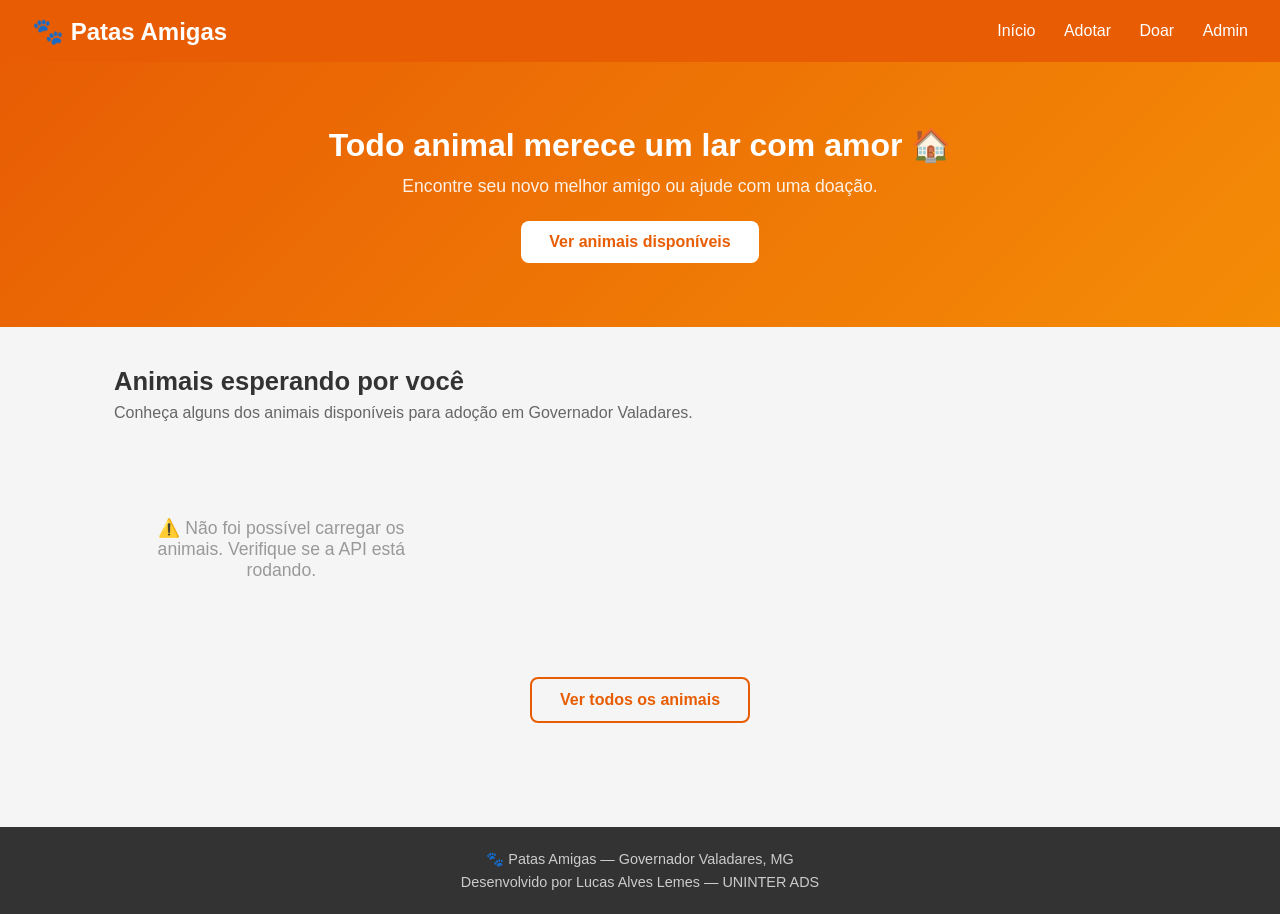
<file: index.html>
<!DOCTYPE html>
<html lang="pt-BR">
<head>
    <meta charset="UTF-8">
    <meta name="viewport" content="width=device-width, initial-scale=1.0">
    <title>Patas Amigas — Adoção e Doação Animal</title>
    <link rel="stylesheet" href="css/style.css">
</head>
<body>

    <header>
        <h1><span>🐾</span> Patas Amigas</h1>
        <nav>
            <a href="index.html">Início</a>
            <a href="adocao.html">Adotar</a>
            <a href="doacoes.html">Doar</a>
            <a href="admin.html">Admin</a>
        </nav>
    </header>

    <section class="hero">
        <h2>Todo animal merece um lar com amor 🏠</h2>
        <p>Encontre seu novo melhor amigo ou ajude com uma doação.</p>
        <a href="adocao.html" class="btn btn-primary">Ver animais disponíveis</a>
    </section>

    <div class="container">
        <h2 class="section-title">Animais esperando por você</h2>
        <p class="section-subtitle">Conheça alguns dos animais disponíveis para adoção em Governador Valadares.</p>

        <div id="lista-animais" class="animais-grid">
            <p class="loading">Carregando animais... 🐾</p>
        </div>

        <div style="text-align:center; margin-top: 32px;">
            <a href="adocao.html" class="btn btn-outline">Ver todos os animais</a>
        </div>
    </div>

    <footer>
        <p>🐾 Patas Amigas — Governador Valadares, MG</p>
        <p style="margin-top:6px;">Desenvolvido por Lucas Alves Lemes — UNINTER ADS</p>
    </footer>

    <script src="js/api.js"></script>
    <script>
        async function carregarAnimais() {
            const lista = document.getElementById('lista-animais');

            try {
                const animais = await Api.getAnimaisDisponiveis();

                if (animais.length === 0) {
                    lista.innerHTML = `
                        <div class="empty-state">
                            <p>😢 Nenhum animal disponível no momento.</p>
                        </div>`;
                    return;
                }

                // Mostra apenas os 3 primeiros na home
                const primeiros = animais.slice(0, 3);

                lista.innerHTML = primeiros.map(animal => `
                    <div class="animal-card">
                        <div class="animal-card-img">
                            ${animal.especie === 'Cachorro' ? '🐶' : '🐱'}
                        </div>
                        <div class="animal-card-body">
                            <span class="badge badge-disponivel">Disponível</span>
                            <span class="badge badge-${animal.especie.toLowerCase()}">
                                ${animal.especie}
                            </span>
                            <h3>${animal.nome}</h3>
                            <p>📍 ${animal.cidade} &nbsp;|&nbsp; 📏 Porte ${animal.porte}</p>
                            <p class="descricao">${animal.descricao}</p>
                            <a href="adocao.html?id=${animal.id}" class="btn btn-secondary">
                                Quero adotar
                            </a>
                        </div>
                    </div>
                `).join('');

            } catch (erro) {
                lista.innerHTML = `
                    <div class="empty-state">
                        <p>⚠️ Não foi possível carregar os animais. Verifique se a API está rodando.</p>
                    </div>`;
            }
        }

        carregarAnimais();
    </script>

</body>
</html>
</file>
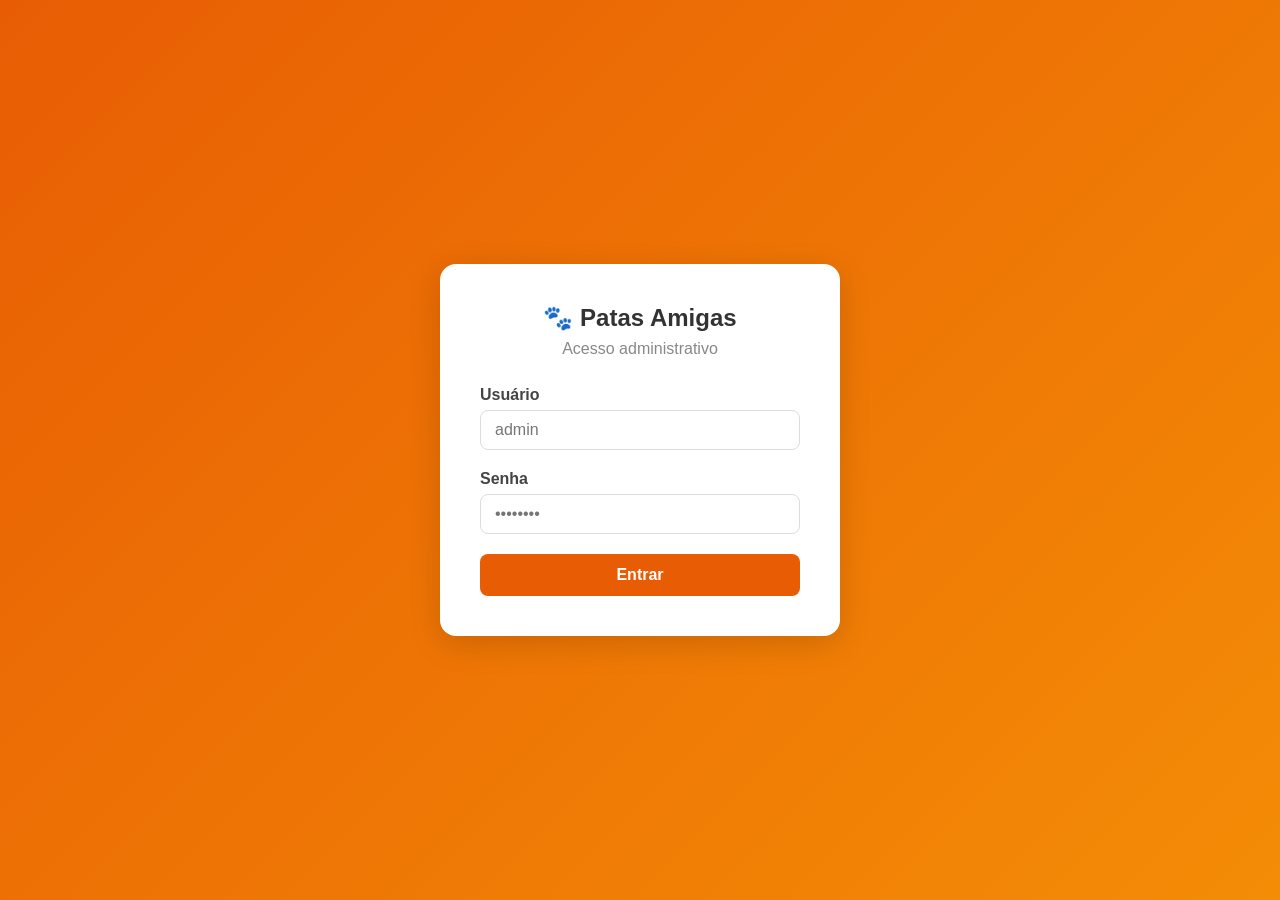
<file: admin.html>
<!DOCTYPE html>
<html lang="pt-BR">
<head>
    <meta charset="UTF-8">
    <meta name="viewport" content="width=device-width, initial-scale=1.0">
    <title>Painel Admin — Patas Amigas</title>
    <link rel="stylesheet" href="css/style.css">
</head>
<body>

    <!-- Tela de Login -->
    <div id="tela-login" class="login-container">
        <div class="login-card">
            <h2>🐾 Patas Amigas</h2>
            <p>Acesso administrativo</p>

            <div id="alerta-login" class="alert"></div>

            <div class="form-group">
                <label for="usuario">Usuário</label>
                <input type="text" id="usuario" placeholder="admin">
            </div>

            <div class="form-group">
                <label for="senha">Senha</label>
                <input type="password" id="senha" placeholder="••••••••"
                    onkeypress="if(event.key==='Enter') fazerLogin()">
            </div>

            <button class="btn btn-secondary" 
                style="width:100%;" onclick="fazerLogin()">
                Entrar
            </button>
        </div>
    </div>

    <!-- Painel Admin (oculto até login) -->
    <div id="tela-admin" style="display:none;">

        <header>
            <h1><span>🐾</span> Patas Amigas — Admin</h1>
            <div style="display:flex; align-items:center; gap:16px;">
                <span id="nome-usuario" style="color:white; font-size:0.9rem;"></span>
                <button class="btn btn-outline" 
                    style="color:white; border-color:white; padding:8px 16px;"
                    onclick="fazerLogout()">
                    Sair
                </button>
            </div>
        </header>

        <div class="container">

            <!-- Cards de resumo -->
            <div style="display:grid; grid-template-columns:repeat(auto-fill, minmax(200px,1fr)); gap:16px; margin-bottom:40px;">
                <div style="background:white; border-radius:12px; padding:24px; box-shadow:0 2px 8px rgba(0,0,0,0.08); text-align:center;">
                    <p style="color:#666; margin-bottom:8px;">Solicitações pendentes</p>
                    <h2 id="count-pendentes" style="color:#e65100; font-size:2rem;">-</h2>
                </div>
                <div style="background:white; border-radius:12px; padding:24px; box-shadow:0 2px 8px rgba(0,0,0,0.08); text-align:center;">
                    <p style="color:#666; margin-bottom:8px;">Total arrecadado</p>
                    <h2 id="count-total" style="color:#2d6a4f; font-size:2rem;">-</h2>
                </div>
                <div style="background:white; border-radius:12px; padding:24px; box-shadow:0 2px 8px rgba(0,0,0,0.08); text-align:center;">
                    <p style="color:#666; margin-bottom:8px;">Doações a confirmar</p>
                    <h2 id="count-doacoes-pendentes" style="color:#e85d04; font-size:2rem;">-</h2>
                </div>
            </div>

            <!-- Abas -->
            <div class="admin-tabs">
                <button class="tab-btn ativo" onclick="trocarAba('solicitacoes', this)">
                    📋 Solicitações
                </button>
                <button class="tab-btn" onclick="trocarAba('doacoes', this)">
                    💛 Doações
                </button>
                <button class="tab-btn" onclick="trocarAba('animais', this)">
                    🐾 Animais
                </button>
            </div>

            <!-- Aba Solicitações -->
            <div id="tab-solicitacoes" class="tab-content ativo">
                <div id="tabela-solicitacoes">
                    <p class="loading">Carregando solicitações...</p>
                </div>
            </div>

            <!-- Aba Doações -->
            <div id="tab-doacoes" class="tab-content">
                <div id="tabela-doacoes">
                    <p class="loading">Carregando doações...</p>
                </div>
            </div>

            <!-- Aba Animais -->
            <div id="tab-animais" class="tab-content">

                <!-- Formulário de cadastro -->
                <div class="form-card" style="margin-bottom:32px;">
                    <h3 style="margin-bottom:20px;">Cadastrar novo animal</h3>

                    <div id="alerta-animal" class="alert"></div>

                    <div style="display:grid; grid-template-columns:1fr 1fr; gap:16px;">
                        <div class="form-group">
                            <label>Nome *</label>
                            <input type="text" id="a-nome" placeholder="Nome do animal">
                        </div>
                        <div class="form-group">
                            <label>Espécie *</label>
                            <select id="a-especie">
                                <option value="">Selecione...</option>
                                <option value="Cachorro">Cachorro</option>
                                <option value="Gato">Gato</option>
                            </select>
                        </div>
                        <div class="form-group">
                            <label>Porte *</label>
                            <select id="a-porte">
                                <option value="">Selecione...</option>
                                <option value="Pequeno">Pequeno</option>
                                <option value="Médio">Médio</option>
                                <option value="Grande">Grande</option>
                            </select>
                        </div>
                        <div class="form-group">
                            <label>Cidade *</label>
                            <input type="text" id="a-cidade" placeholder="Cidade">
                        </div>
                    </div>

                    <div class="form-group">
                        <label>Descrição *</label>
                        <textarea id="a-descricao" placeholder="Descrição do animal..."></textarea>
                    </div>

                    <button class="btn btn-secondary" onclick="cadastrarAnimal()">
                        Cadastrar animal
                    </button>
                </div>

                <!-- Lista de todos os animais -->
                <div id="tabela-animais">
                    <p class="loading">Carregando animais...</p>
                </div>
            </div>

        </div>
    </div>

    <script src="js/api.js"></script>
    <script>
        // ===== AUTH =====
        async function fazerLogin() {
            const usuario = document.getElementById('usuario').value.trim();
            const senha = document.getElementById('senha').value.trim();

            if (!usuario || !senha) {
                mostrarAlertaLogin('Preencha usuário e senha.', 'error');
                return;
            }

            try {
                const res = await Api.login(usuario, senha);

                if (res.ok) {
                    const dados = await res.json();
                    salvarToken(dados.token, dados.usuario);
                    abrirPainel();
                } else {
                    mostrarAlertaLogin('Usuário ou senha inválidos.', 'error');
                }
            } catch {
                mostrarAlertaLogin('Erro ao conectar com a API.', 'error');
            }
        }

        function fazerLogout() {
            removerToken();
            document.getElementById('tela-admin').style.display = 'none';
            document.getElementById('tela-login').style.display = 'flex';
        }

        function abrirPainel() {
            document.getElementById('tela-login').style.display = 'none';
            document.getElementById('tela-admin').style.display = 'block';
            document.getElementById('nome-usuario').textContent = 
                localStorage.getItem('patas_usuario');
            carregarTudo();
        }

        function mostrarAlertaLogin(msg, tipo) {
            const el = document.getElementById('alerta-login');
            el.textContent = msg;
            el.className = `alert alert-${tipo}`;
            el.style.display = 'block';
        }

        // ===== ABAS =====
        function trocarAba(aba, btn) {
            document.querySelectorAll('.tab-content').forEach(t => 
                t.classList.remove('ativo'));
            document.querySelectorAll('.tab-btn').forEach(b => 
                b.classList.remove('ativo'));
            document.getElementById(`tab-${aba}`).classList.add('ativo');
            btn.classList.add('ativo');
        }

        // ===== CARREGAR TUDO =====
        async function carregarTudo() {
            await Promise.all([
                carregarSolicitacoes(),
                carregarDoacoes(),
                carregarAnimais()
            ]);
        }

        // ===== SOLICITAÇÕES =====
        async function carregarSolicitacoes() {
            const container = document.getElementById('tabela-solicitacoes');
            try {
                const lista = await Api.getSolicitacoes();

                const pendentes = lista.filter(s => s.status === 'Pendente').length;
                document.getElementById('count-pendentes').textContent = pendentes;

                if (lista.length === 0) {
                    container.innerHTML = '<p class="loading">Nenhuma solicitação encontrada.</p>';
                    return;
                }

                container.innerHTML = `
                    <table class="admin-table">
                        <thead>
                            <tr>
                                <th>#</th>
                                <th>Solicitante</th>
                                <th>Animal</th>
                                <th>Contato</th>
                                <th>Data</th>
                                <th>Status</th>
                                <th>Ações</th>
                            </tr>
                        </thead>
                        <tbody>
                            ${lista.map(s => `
                                <tr>
                                    <td>${s.id}</td>
                                    <td>
                                        <strong>${s.nomeSolicitante}</strong><br>
                                        <small>${s.tipoResidencia} — ${s.temOutrosAnimais}</small>
                                    </td>
                                    <td>${s.animal?.nome ?? 'N/A'}</td>
                                    <td>
                                        ${s.email}<br>
                                        <small>${s.telefone}</small>
                                    </td>
                                    <td>${new Date(s.dataSolicitacao).toLocaleDateString('pt-BR')}</td>
                                    <td>
                                        <span class="status-badge status-${s.status.toLowerCase()}">
                                            ${s.status}
                                        </span>
                                    </td>
                                    <td>
                                        ${s.status === 'Pendente' ? `
                                            <button class="btn btn-sm btn-success" 
                                                onclick="atualizarSolicitacao(${s.id}, 'Aprovada')">
                                                Aprovar
                                            </button>
                                            <button class="btn btn-sm btn-danger"
                                                style="margin-top:4px;"
                                                onclick="atualizarSolicitacao(${s.id}, 'Recusada')">
                                                Recusar
                                            </button>
                                        ` : '—'}
                                    </td>
                                </tr>
                            `).join('')}
                        </tbody>
                    </table>
                `;
            } catch {
                container.innerHTML = '<p class="loading">Erro ao carregar solicitações.</p>';
            }
        }

        async function atualizarSolicitacao(id, status) {
            const confirmado = confirm(`Deseja ${status === 'Aprovada' ? 'aprovar' : 'recusar'} esta solicitação?`);
            if (!confirmado) return;

            const res = await Api.atualizarStatusSolicitacao(id, status);
            if (res.ok) {
                await carregarSolicitacoes();
                await carregarAnimais();
            }
        }

        // ===== DOAÇÕES =====
        async function carregarDoacoes() {
            const container = document.getElementById('tabela-doacoes');
            try {
                const lista = await Api.getDoacoes();
                const total = await Api.getTotal();

                document.getElementById('count-total').textContent = 
                    `R$ ${total.totalArrecadado.toFixed(2).replace('.', ',')}`;

                const pendentes = lista.filter(d => d.status === 'Pendente').length;
                document.getElementById('count-doacoes-pendentes').textContent = pendentes;

                if (lista.length === 0) {
                    container.innerHTML = '<p class="loading">Nenhuma doação encontrada.</p>';
                    return;
                }

                container.innerHTML = `
                    <table class="admin-table">
                        <thead>
                            <tr>
                                <th>#</th>
                                <th>Doador</th>
                                <th>Valor</th>
                                <th>Forma</th>
                                <th>Mensagem</th>
                                <th>Data</th>
                                <th>Status</th>
                                <th>Ações</th>
                            </tr>
                        </thead>
                        <tbody>
                            ${lista.map(d => `
                                <tr>
                                    <td>${d.id}</td>
                                    <td>
                                        <strong>${d.nomeDoador}</strong><br>
                                        <small>${d.email}</small>
                                    </td>
                                    <td>R$ ${d.valor.toFixed(2).replace('.', ',')}</td>
                                    <td>${d.formaPagamento}</td>
                                    <td>${d.mensagem || '—'}</td>
                                    <td>${new Date(d.dataDoacao).toLocaleDateString('pt-BR')}</td>
                                    <td>
                                        <span class="status-badge status-${d.status.toLowerCase()}">
                                            ${d.status}
                                        </span>
                                    </td>
                                    <td>
                                        ${d.status === 'Pendente' ? `
                                            <button class="btn btn-sm btn-success"
                                                onclick="confirmarDoacao(${d.id})">
                                                Confirmar
                                            </button>
                                            <button class="btn btn-sm btn-danger"
                                                style="margin-top:4px;"
                                                onclick="cancelarDoacao(${d.id})">
                                                Cancelar
                                            </button>
                                        ` : '—'}
                                    </td>
                                </tr>
                            `).join('')}
                        </tbody>
                    </table>
                `;
            } catch {
                container.innerHTML = '<p class="loading">Erro ao carregar doações.</p>';
            }
        }

        async function confirmarDoacao(id) {
            if (!confirm('Confirmar esta doação?')) return;
            const res = await Api.confirmarDoacao(id);
            if (res.ok) await carregarDoacoes();
        }

        async function cancelarDoacao(id) {
            if (!confirm('Cancelar esta doação?')) return;
            const res = await Api.cancelarDoacao(id);
            if (res.ok) await carregarDoacoes();
        }

        // ===== ANIMAIS =====
        async function carregarAnimais() {
            const container = document.getElementById('tabela-animais');
            try {
                const res = await fetch(`${API_URL}/animais`, {
                    headers: { 'Authorization': `Bearer ${getToken()}` }
                });
                const lista = await res.json();

                container.innerHTML = `
                    <table class="admin-table">
                        <thead>
                            <tr>
                                <th>#</th>
                                <th>Nome</th>
                                <th>Espécie</th>
                                <th>Porte</th>
                                <th>Cidade</th>
                                <th>Status</th>
                                <th>Ações</th>
                            </tr>
                        </thead>
                        <tbody>
                            ${lista.map(a => `
                                <tr>
                                    <td>${a.id}</td>
                                    <td><strong>${a.nome}</strong></td>
                                    <td>${a.especie}</td>
                                    <td>${a.porte}</td>
                                    <td>${a.cidade}</td>
                                    <td>
                                        <span class="status-badge ${a.disponivel ? 'status-aprovada' : 'status-recusada'}">
                                            ${a.disponivel ? 'Disponível' : 'Adotado'}
                                        </span>
                                    </td>
                                    <td>
                                        ${a.disponivel ? `
                                            <button class="btn btn-sm btn-danger"
                                                onclick="deletarAnimal(${a.id})">
                                                Remover
                                            </button>
                                        ` : '—'}
                                    </td>
                                </tr>
                            `).join('')}
                        </tbody>
                    </table>
                `;
            } catch {
                container.innerHTML = '<p class="loading">Erro ao carregar animais.</p>';
            }
        }

        async function cadastrarAnimal() {
            const nome = document.getElementById('a-nome').value.trim();
            const especie = document.getElementById('a-especie').value;
            const porte = document.getElementById('a-porte').value;
            const cidade = document.getElementById('a-cidade').value.trim();
            const descricao = document.getElementById('a-descricao').value.trim();

            if (!nome || !especie || !porte || !cidade || !descricao) {
                mostrarAlertaAnimal('Preencha todos os campos obrigatórios.', 'error');
                return;
            }

            const res = await Api.postAnimal({
                nome, especie, porte, cidade, descricao,
                fotoUrl: '', disponivel: true
            });

            if (res.ok) {
                mostrarAlertaAnimal('✅ Animal cadastrado com sucesso!', 'success');
                ['a-nome', 'a-cidade', 'a-descricao'].forEach(id => {
                    document.getElementById(id).value = '';
                });
                document.getElementById('a-especie').value = '';
                document.getElementById('a-porte').value = '';
                await carregarAnimais();
            } else {
                mostrarAlertaAnimal('❌ Erro ao cadastrar animal.', 'error');
            }
        }

        async function deletarAnimal(id) {
            if (!confirm('Tem certeza que deseja remover este animal permanentemente?')) return;
            const res = await Api.deleteAnimal(id);
            if (res.ok) await carregarAnimais();
        }

        function mostrarAlertaAnimal(msg, tipo) {
            const el = document.getElementById('alerta-animal');
            el.textContent = msg;
            el.className = `alert alert-${tipo}`;
            el.style.display = 'block';
        }

        // ===== INIT =====
        if (estaLogado()) {
            abrirPainel();
        }
    </script>

</body>
</html>
</file>
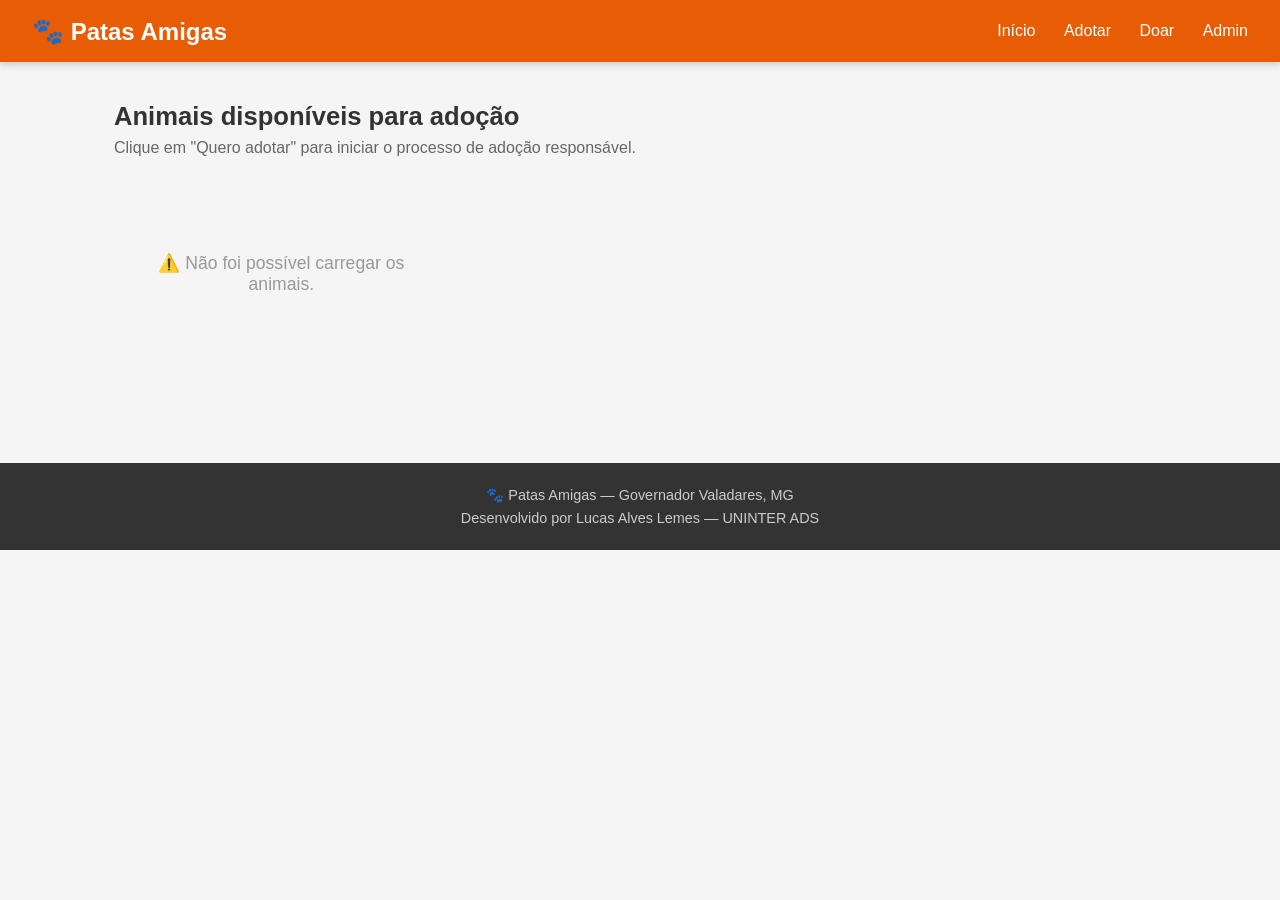
<file: adocao.html>
<!DOCTYPE html>
<html lang="pt-BR">
<head>
    <meta charset="UTF-8">
    <meta name="viewport" content="width=device-width, initial-scale=1.0">
    <title>Adotar — Patas Amigas</title>
    <link rel="stylesheet" href="css/style.css">
</head>
<body>

    <header>
        <h1><span>🐾</span> Patas Amigas</h1>
        <nav>
            <a href="index.html">Início</a>
            <a href="adocao.html">Adotar</a>
            <a href="doacoes.html">Doar</a>
            <a href="admin.html">Admin</a>
        </nav>
    </header>

    <div class="container">

        <!-- Listagem de animais -->
        <div id="secao-listagem">
            <h2 class="section-title">Animais disponíveis para adoção</h2>
            <p class="section-subtitle">
                Clique em "Quero adotar" para iniciar o processo de adoção responsável.
            </p>

            <div id="lista-animais" class="animais-grid">
                <p class="loading">Carregando animais... 🐾</p>
            </div>
        </div>

        <!-- Formulário de adoção (oculto inicialmente) -->
        <div id="secao-formulario" style="display:none;">
            <h2 class="section-title">Solicitação de Adoção</h2>
            <p class="section-subtitle">
                Preencha o formulário abaixo. Entraremos em contato para confirmar a adoção.
            </p>

            <div class="form-card">
                <div id="info-animal" style="
                    background:#fff3e0;
                    border-radius:8px;
                    padding:14px;
                    margin-bottom:24px;
                    font-weight:500;
                    color:#e65100;">
                </div>

                <div id="alerta" class="alert"></div>

                <div class="form-group">
                    <label for="nome">Nome completo *</label>
                    <input type="text" id="nome" placeholder="Seu nome completo">
                </div>

                <div class="form-group">
                    <label for="email">E-mail *</label>
                    <input type="email" id="email" placeholder="seu@email.com">
                </div>

                <div class="form-group">
                    <label for="telefone">Telefone *</label>
                    <input type="text" id="telefone" placeholder="(00) 00000-0000">
                </div>

                <div class="form-group">
                    <label for="endereco">Endereço completo *</label>
                    <input type="text" id="endereco" placeholder="Rua, número, bairro, cidade">
                </div>

                <div class="form-group">
                    <label for="tipoResidencia">Tipo de residência *</label>
                    <select id="tipoResidencia">
                        <option value="">Selecione...</option>
                        <option value="Casa">Casa</option>
                        <option value="Apartamento">Apartamento</option>
                        <option value="Chácara">Chácara / Sítio</option>
                    </select>
                </div>

                <div class="form-group">
                    <label for="temOutrosAnimais">Possui outros animais?</label>
                    <select id="temOutrosAnimais">
                        <option value="Não">Não</option>
                        <option value="Sim, cachorros">Sim, cachorros</option>
                        <option value="Sim, gatos">Sim, gatos</option>
                        <option value="Sim, cachorros e gatos">Sim, cachorros e gatos</option>
                        <option value="Sim, outros">Sim, outros</option>
                    </select>
                </div>

                <div class="form-group">
                    <label for="motivoAdocao">Por que você quer adotar? *</label>
                    <textarea id="motivoAdocao" 
                        placeholder="Conte um pouco sobre você e por que quer adotar este animal...">
                    </textarea>
                </div>

                <div style="display:flex; gap:12px; flex-wrap:wrap;">
                    <button class="btn btn-secondary" onclick="enviarSolicitacao()">
                        Enviar solicitação
                    </button>
                    <button class="btn btn-outline" onclick="voltarListagem()">
                        Voltar
                    </button>
                </div>
            </div>
        </div>

    </div>

    <footer>
        <p>🐾 Patas Amigas — Governador Valadares, MG</p>
        <p style="margin-top:6px;">Desenvolvido por Lucas Alves Lemes — UNINTER ADS</p>
    </footer>

    <script src="js/api.js"></script>
    <script>
        let animalSelecionadoId = null;

        // Verifica se veio com ?id=X na URL (vindo do index.html)
        async function init() {
            const params = new URLSearchParams(window.location.search);
            const id = params.get('id');

            await carregarAnimais();

            if (id) {
                abrirFormulario(parseInt(id));
            }
        }

        async function carregarAnimais() {
            const lista = document.getElementById('lista-animais');

            try {
                const animais = await Api.getAnimaisDisponiveis();

                if (animais.length === 0) {
                    lista.innerHTML = `
                        <div class="empty-state">
                            <p>😢 Nenhum animal disponível no momento. Volte em breve!</p>
                        </div>`;
                    return;
                }

                lista.innerHTML = animais.map(animal => `
                    <div class="animal-card">
                        <div class="animal-card-img">
                            ${animal.especie === 'Cachorro' ? '🐶' : '🐱'}
                        </div>
                        <div class="animal-card-body">
                            <span class="badge badge-disponivel">Disponível</span>
                            <span class="badge badge-${animal.especie.toLowerCase()}">
                                ${animal.especie}
                            </span>
                            <h3>${animal.nome}</h3>
                            <p>📍 ${animal.cidade} &nbsp;|&nbsp; 📏 Porte ${animal.porte}</p>
                            <p class="descricao">${animal.descricao}</p>
                            <button 
                                class="btn btn-secondary" 
                                onclick="abrirFormulario(${animal.id})">
                                Quero adotar
                            </button>
                        </div>
                    </div>
                `).join('');

            } catch (erro) {
                lista.innerHTML = `
                    <div class="empty-state">
                        <p>⚠️ Não foi possível carregar os animais.</p>
                    </div>`;
            }
        }

        async function abrirFormulario(id) {
            animalSelecionadoId = id;

            const animal = await Api.getAnimal(id);

            document.getElementById('info-animal').innerHTML = `
                🐾 Você está solicitando a adoção de: 
                <strong>${animal.nome}</strong> 
                (${animal.especie} — Porte ${animal.porte})
            `;

            document.getElementById('secao-listagem').style.display = 'none';
            document.getElementById('secao-formulario').style.display = 'block';

            window.scrollTo(0, 0);
        }

        function voltarListagem() {
            document.getElementById('secao-formulario').style.display = 'none';
            document.getElementById('secao-listagem').style.display = 'block';
            limparAlerta();
        }

        async function enviarSolicitacao() {
            const nome = document.getElementById('nome').value.trim();
            const email = document.getElementById('email').value.trim();
            const telefone = document.getElementById('telefone').value.trim();
            const endereco = document.getElementById('endereco').value.trim();
            const tipoResidencia = document.getElementById('tipoResidencia').value;
            const temOutrosAnimais = document.getElementById('temOutrosAnimais').value;
            const motivoAdocao = document.getElementById('motivoAdocao').value.trim();

            // Validação básica
            if (!nome || !email || !telefone || !endereco || !tipoResidencia || !motivoAdocao) {
                mostrarAlerta('Por favor, preencha todos os campos obrigatórios.', 'error');
                return;
            }

            const dados = {
                nomeSolicitante: nome,
                email,
                telefone,
                endereco,
                tipoResidencia,
                temOutrosAnimais,
                motivoAdocao,
                animalId: animalSelecionadoId
            };

            try {
                const resposta = await Api.postSolicitacao(dados);

                if (resposta.ok) {
                    mostrarAlerta(
                        '✅ Solicitação enviada com sucesso! Entraremos em contato em breve.', 
                        'success'
                    );
                    limparFormulario();
                } else {
                    const erro = await resposta.text();
                    mostrarAlerta(`❌ Erro: ${erro}`, 'error');
                }

            } catch (erro) {
                mostrarAlerta('⚠️ Não foi possível enviar. Verifique sua conexão.', 'error');
            }
        }

        function mostrarAlerta(mensagem, tipo) {
            const alerta = document.getElementById('alerta');
            alerta.textContent = mensagem;
            alerta.className = `alert alert-${tipo}`;
            alerta.style.display = 'block';
            alerta.scrollIntoView({ behavior: 'smooth' });
        }

        function limparAlerta() {
            const alerta = document.getElementById('alerta');
            alerta.style.display = 'none';
        }

        function limparFormulario() {
            ['nome','email','telefone','endereco','motivoAdocao'].forEach(id => {
                document.getElementById(id).value = '';
            });
            document.getElementById('tipoResidencia').value = '';
        }

        init();
    </script>

</body>
</html>
</file>
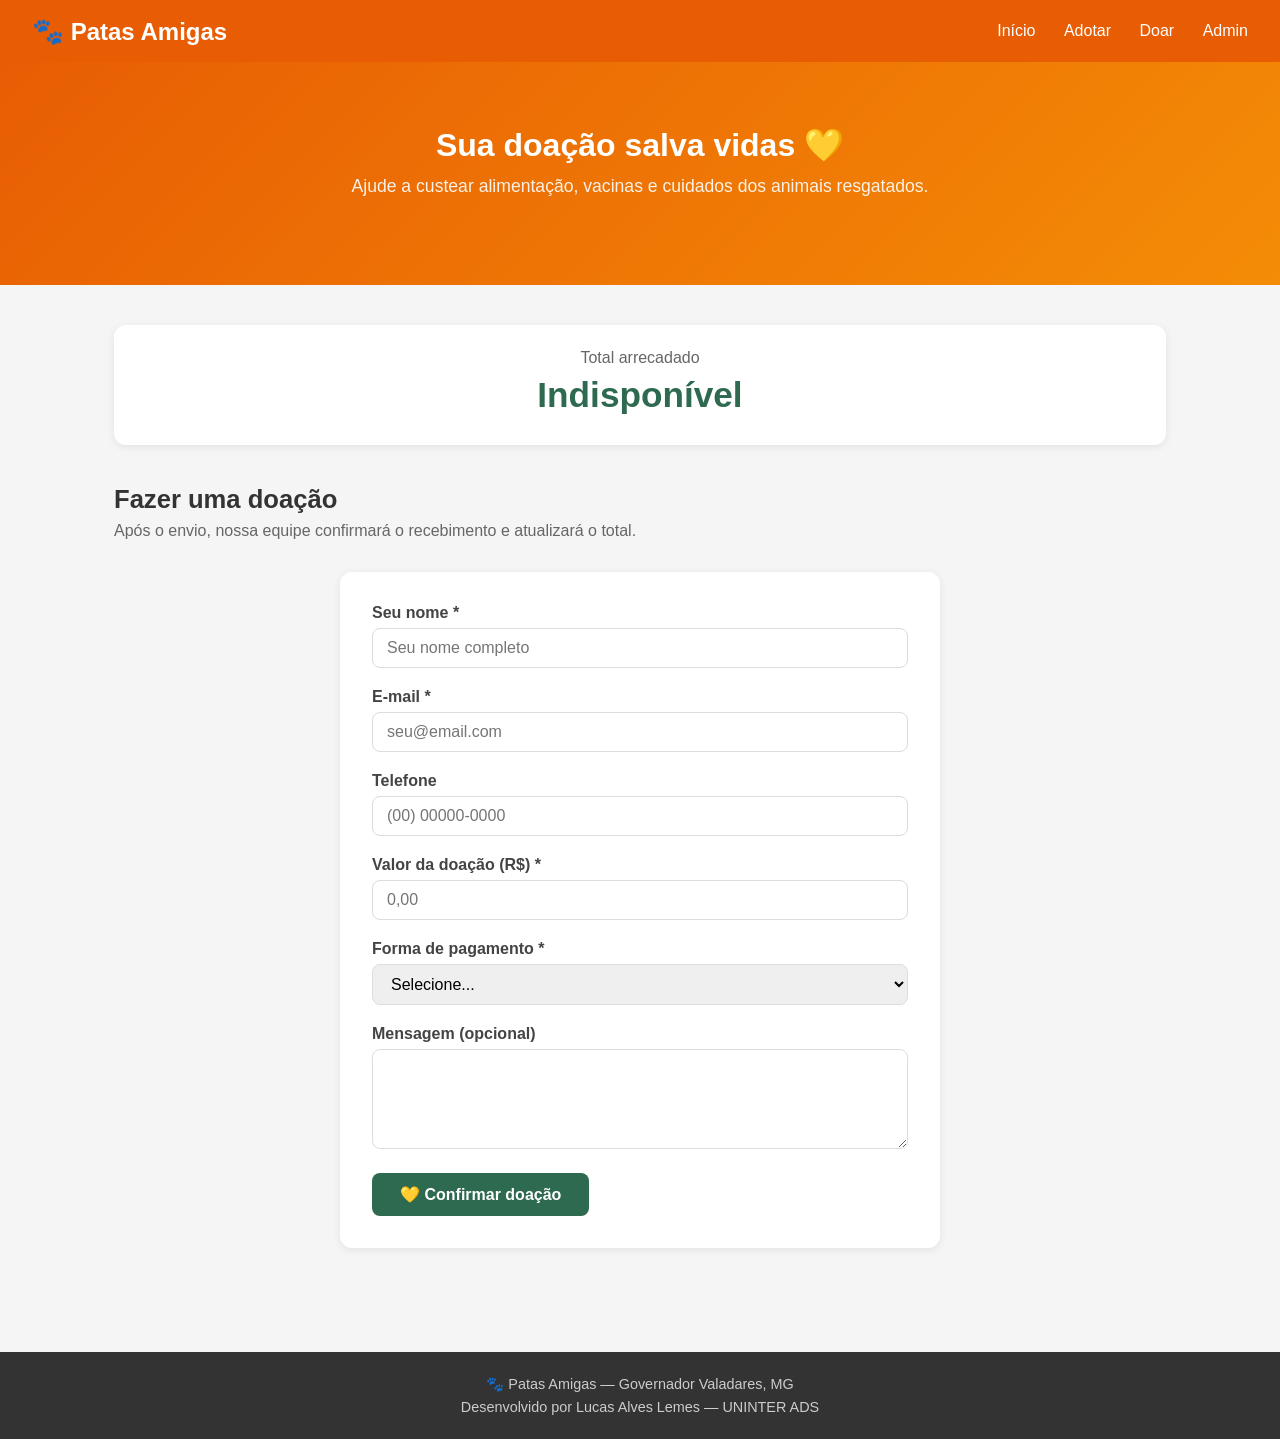
<file: doacoes.html>
<!DOCTYPE html>
<html lang="pt-BR">
<head>
    <meta charset="UTF-8">
    <meta name="viewport" content="width=device-width, initial-scale=1.0">
    <title>Doar — Patas Amigas</title>
    <link rel="stylesheet" href="css/style.css">
</head>
<body>

    <header>
        <h1><span>🐾</span> Patas Amigas</h1>
        <nav>
            <a href="index.html">Início</a>
            <a href="adocao.html">Adotar</a>
            <a href="doacoes.html">Doar</a>
            <a href="admin.html">Admin</a>
        </nav>
    </header>

    <section class="hero">
        <h2>Sua doação salva vidas 💛</h2>
        <p>Ajude a custear alimentação, vacinas e cuidados dos animais resgatados.</p>
    </section>

    <div class="container">

        <!-- Total arrecadado -->
        <div id="total-card" style="
            background: white;
            border-radius: 12px;
            padding: 24px 32px;
            box-shadow: 0 2px 8px rgba(0,0,0,0.08);
            text-align: center;
            margin-bottom: 40px;">
            <p style="color:#666; margin-bottom:8px;">Total arrecadado</p>
            <h2 id="total-valor" style="font-size:2.2rem; color:#2d6a4f;">
                Carregando...
            </h2>
            <p id="total-quantidade" style="color:#888; margin-top:6px;"></p>
        </div>

        <!-- Formulário -->
        <h2 class="section-title">Fazer uma doação</h2>
        <p class="section-subtitle">
            Após o envio, nossa equipe confirmará o recebimento e atualizará o total.
        </p>

        <div class="form-card">

            <div id="alerta" class="alert"></div>

            <div class="form-group">
                <label for="nomeDoador">Seu nome *</label>
                <input type="text" id="nomeDoador" placeholder="Seu nome completo">
            </div>

            <div class="form-group">
                <label for="email">E-mail *</label>
                <input type="email" id="email" placeholder="seu@email.com">
            </div>

            <div class="form-group">
                <label for="telefone">Telefone</label>
                <input type="text" id="telefone" placeholder="(00) 00000-0000">
            </div>

            <div class="form-group">
                <label for="valor">Valor da doação (R$) *</label>
                <input type="number" id="valor" placeholder="0,00" min="1" step="0.01">
            </div>

            <div class="form-group">
                <label for="formaPagamento">Forma de pagamento *</label>
                <select id="formaPagamento">
                    <option value="">Selecione...</option>
                    <option value="PIX">PIX</option>
                    <option value="Transferência">Transferência Bancária</option>
                    <option value="Dinheiro">Dinheiro</option>
                </select>
            </div>

            <div class="form-group">
                <label for="mensagem">Mensagem (opcional)</label>
                <textarea id="mensagem" 
                    placeholder="Deixe uma mensagem de incentivo...">
                </textarea>
            </div>

            <button class="btn btn-success" onclick="enviarDoacao()">
                💛 Confirmar doação
            </button>

        </div>
    </div>

    <footer>
        <p>🐾 Patas Amigas — Governador Valadares, MG</p>
        <p style="margin-top:6px;">Desenvolvido por Lucas Alves Lemes — UNINTER ADS</p>
    </footer>

    <script src="js/api.js"></script>
    <script>
        async function carregarTotal() {
            try {
                const dados = await Api.getTotal();

                document.getElementById('total-valor').textContent = 
                    `R$ ${dados.totalArrecadado.toFixed(2).replace('.', ',')}`;

                document.getElementById('total-quantidade').textContent = 
                    `${dados.quantidadeDoacoes} doação(ões) confirmada(s)`;

            } catch (erro) {
                document.getElementById('total-valor').textContent = 'Indisponível';
            }
        }

        async function enviarDoacao() {
            const nomeDoador = document.getElementById('nomeDoador').value.trim();
            const email = document.getElementById('email').value.trim();
            const telefone = document.getElementById('telefone').value.trim();
            const valor = parseFloat(document.getElementById('valor').value);
            const formaPagamento = document.getElementById('formaPagamento').value;
            const mensagem = document.getElementById('mensagem').value.trim();

            // Validação
            if (!nomeDoador || !email || !valor || !formaPagamento) {
                mostrarAlerta('Por favor, preencha todos os campos obrigatórios.', 'error');
                return;
            }

            if (valor <= 0) {
                mostrarAlerta('O valor da doação deve ser maior que zero.', 'error');
                return;
            }

            const dados = {
                nomeDoador,
                email,
                telefone,
                valor,
                formaPagamento,
                mensagem
            };

            try {
                const resposta = await Api.postDoacao(dados);

                if (resposta.ok) {
                    mostrarAlerta(
                        '✅ Doação registrada com sucesso! Obrigado pela sua contribuição! 💛',
                        'success'
                    );
                    limparFormulario();
                    carregarTotal();
                } else {
                    const erro = await resposta.text();
                    mostrarAlerta(`❌ Erro: ${erro}`, 'error');
                }

            } catch (erro) {
                mostrarAlerta('⚠️ Não foi possível registrar. Verifique sua conexão.', 'error');
            }
        }

        function mostrarAlerta(mensagem, tipo) {
            const alerta = document.getElementById('alerta');
            alerta.textContent = mensagem;
            alerta.className = `alert alert-${tipo}`;
            alerta.style.display = 'block';
            alerta.scrollIntoView({ behavior: 'smooth' });
        }

        function limparFormulario() {
            ['nomeDoador','email','telefone','valor','mensagem'].forEach(id => {
                document.getElementById(id).value = '';
            });
            document.getElementById('formaPagamento').value = '';
        }

        carregarTotal();
    </script>

</body>
</html>
</file>
<file: css/style.css>
* {
    margin: 0;
    padding: 0;
    box-sizing: border-box;
}

body {
    font-family: 'Segoe UI', Tahoma, Geneva, Verdana, sans-serif;
    background-color: #f5f5f5;
    color: #333;
}

/* Header */
header {
    background-color: #e85d04;
    color: white;
    padding: 16px 32px;
    display: flex;
    justify-content: space-between;
    align-items: center;
    box-shadow: 0 2px 8px rgba(0,0,0,0.2);
}

header h1 {
    font-size: 1.5rem;
}

header h1 span {
    font-size: 1.6rem;
}

nav a {
    color: white;
    text-decoration: none;
    margin-left: 24px;
    font-weight: 500;
    transition: opacity 0.2s;
}

nav a:hover {
    opacity: 0.8;
}

/* Hero */
.hero {
    background: linear-gradient(135deg, #e85d04, #f48c06);
    color: white;
    text-align: center;
    padding: 64px 32px;
}

.hero h2 {
    font-size: 2rem;
    margin-bottom: 12px;
}

.hero p {
    font-size: 1.1rem;
    margin-bottom: 24px;
    opacity: 0.9;
}

.btn {
    display: inline-block;
    padding: 12px 28px;
    border-radius: 8px;
    text-decoration: none;
    font-weight: 600;
    cursor: pointer;
    border: none;
    font-size: 1rem;
    transition: opacity 0.2s;
}

.btn:hover { opacity: 0.85; }

.btn-primary { background-color: white; color: #e85d04; }
.btn-secondary { background-color: #e85d04; color: white; }
.btn-success { background-color: #2d6a4f; color: white; }
.btn-outline {
    background-color: transparent;
    border: 2px solid #e85d04;
    color: #e85d04;
}

/* Container */
.container {
    max-width: 1100px;
    margin: 0 auto;
    padding: 40px 24px;
}

.section-title {
    font-size: 1.6rem;
    margin-bottom: 8px;
    color: #333;
}

.section-subtitle {
    color: #666;
    margin-bottom: 32px;
}

/* Cards de animais */
.animais-grid {
    display: grid;
    grid-template-columns: repeat(auto-fill, minmax(280px, 1fr));
    gap: 24px;
}

.animal-card {
    background: white;
    border-radius: 12px;
    overflow: hidden;
    box-shadow: 0 2px 8px rgba(0,0,0,0.08);
    transition: transform 0.2s, box-shadow 0.2s;
}

.animal-card:hover {
    transform: translateY(-4px);
    box-shadow: 0 8px 20px rgba(0,0,0,0.12);
}

.animal-card-img {
    width: 100%;
    height: 200px;
    object-fit: cover;
    background-color: #f0e0d0;
    display: flex;
    align-items: center;
    justify-content: center;
    font-size: 4rem;
}

.animal-card-body {
    padding: 16px;
}

.animal-card-body h3 {
    font-size: 1.2rem;
    margin-bottom: 6px;
}

.animal-card-body p {
    color: #666;
    font-size: 0.9rem;
    margin-bottom: 4px;
}

.animal-card-body .descricao {
    margin: 10px 0;
    line-height: 1.5;
}

.badge {
    display: inline-block;
    padding: 4px 10px;
    border-radius: 20px;
    font-size: 0.78rem;
    font-weight: 600;
    margin-bottom: 12px;
}

.badge-disponivel { background-color: #d8f3dc; color: #2d6a4f; }
.badge-cachorro { background-color: #fff3e0; color: #e65100; }
.badge-gato { background-color: #e8eaf6; color: #3949ab; }

/* Loading e mensagens */
.loading {
    text-align: center;
    padding: 48px;
    color: #666;
    font-size: 1.1rem;
}

.empty-state {
    text-align: center;
    padding: 64px 24px;
    color: #999;
}

.empty-state p { font-size: 1.1rem; }

/* Formulários */
.form-card {
    background: white;
    border-radius: 12px;
    padding: 32px;
    box-shadow: 0 2px 8px rgba(0,0,0,0.08);
    max-width: 600px;
    margin: 0 auto;
}

.form-group {
    margin-bottom: 20px;
}

.form-group label {
    display: block;
    font-weight: 600;
    margin-bottom: 6px;
    color: #444;
}

.form-group input,
.form-group select,
.form-group textarea {
    width: 100%;
    padding: 10px 14px;
    border: 1px solid #ddd;
    border-radius: 8px;
    font-size: 1rem;
    transition: border-color 0.2s;
}

.form-group input:focus,
.form-group select:focus,
.form-group textarea:focus {
    outline: none;
    border-color: #e85d04;
}

.form-group textarea { resize: vertical; min-height: 100px; }

/* Alertas */
.alert {
    padding: 14px 18px;
    border-radius: 8px;
    margin-bottom: 20px;
    font-weight: 500;
    display: none;
}

.alert-success { background-color: #d8f3dc; color: #2d6a4f; }
.alert-error { background-color: #ffe8e8; color: #c0392b; }

/* Footer */
footer {
    background-color: #333;
    color: #ccc;
    text-align: center;
    padding: 24px;
    margin-top: 64px;
    font-size: 0.9rem;
}

/* Responsividade */
@media (max-width: 600px) {
    header {
        flex-direction: column;
        gap: 12px;
        text-align: center;
    }

    nav a { margin: 0 12px; }

    .hero h2 { font-size: 1.5rem; }

    .animais-grid {
        grid-template-columns: 1fr;
    }
}

/* Painel Admin */
.admin-tabs {
    display: flex;
    gap: 8px;
    margin-bottom: 32px;
    border-bottom: 2px solid #eee;
    padding-bottom: 0;
}

.tab-btn {
    padding: 10px 24px;
    border: none;
    background: none;
    cursor: pointer;
    font-size: 1rem;
    color: #666;
    border-bottom: 3px solid transparent;
    margin-bottom: -2px;
    transition: all 0.2s;
}

.tab-btn.ativo {
    color: #e85d04;
    border-bottom-color: #e85d04;
    font-weight: 600;
}

.tab-content { display: none; }
.tab-content.ativo { display: block; }

.admin-table {
    width: 100%;
    border-collapse: collapse;
    background: white;
    border-radius: 12px;
    overflow: hidden;
    box-shadow: 0 2px 8px rgba(0,0,0,0.08);
}

.admin-table th {
    background-color: #f5f5f5;
    padding: 14px 16px;
    text-align: left;
    font-weight: 600;
    color: #444;
    font-size: 0.9rem;
}

.admin-table td {
    padding: 14px 16px;
    border-top: 1px solid #f0f0f0;
    font-size: 0.9rem;
    color: #555;
}

.admin-table tr:hover td {
    background-color: #fafafa;
}

.status-badge {
    display: inline-block;
    padding: 4px 10px;
    border-radius: 20px;
    font-size: 0.78rem;
    font-weight: 600;
}

.status-pendente { background-color: #fff3e0; color: #e65100; }
.status-aprovada, .status-confirmada { background-color: #d8f3dc; color: #2d6a4f; }
.status-recusada, .status-cancelada { background-color: #ffe8e8; color: #c0392b; }

.btn-sm {
    padding: 6px 14px;
    font-size: 0.82rem;
    border-radius: 6px;
}

.btn-danger {
    background-color: #c0392b;
    color: white;
}

.login-container {
    min-height: 100vh;
    display: flex;
    align-items: center;
    justify-content: center;
    background: linear-gradient(135deg, #e85d04, #f48c06);
}

.login-card {
    background: white;
    border-radius: 16px;
    padding: 40px;
    width: 100%;
    max-width: 400px;
    box-shadow: 0 8px 32px rgba(0,0,0,0.15);
}

.login-card h2 {
    text-align: center;
    margin-bottom: 8px;
    color: #333;
}

.login-card p {
    text-align: center;
    color: #888;
    margin-bottom: 28px;
}
</file>
